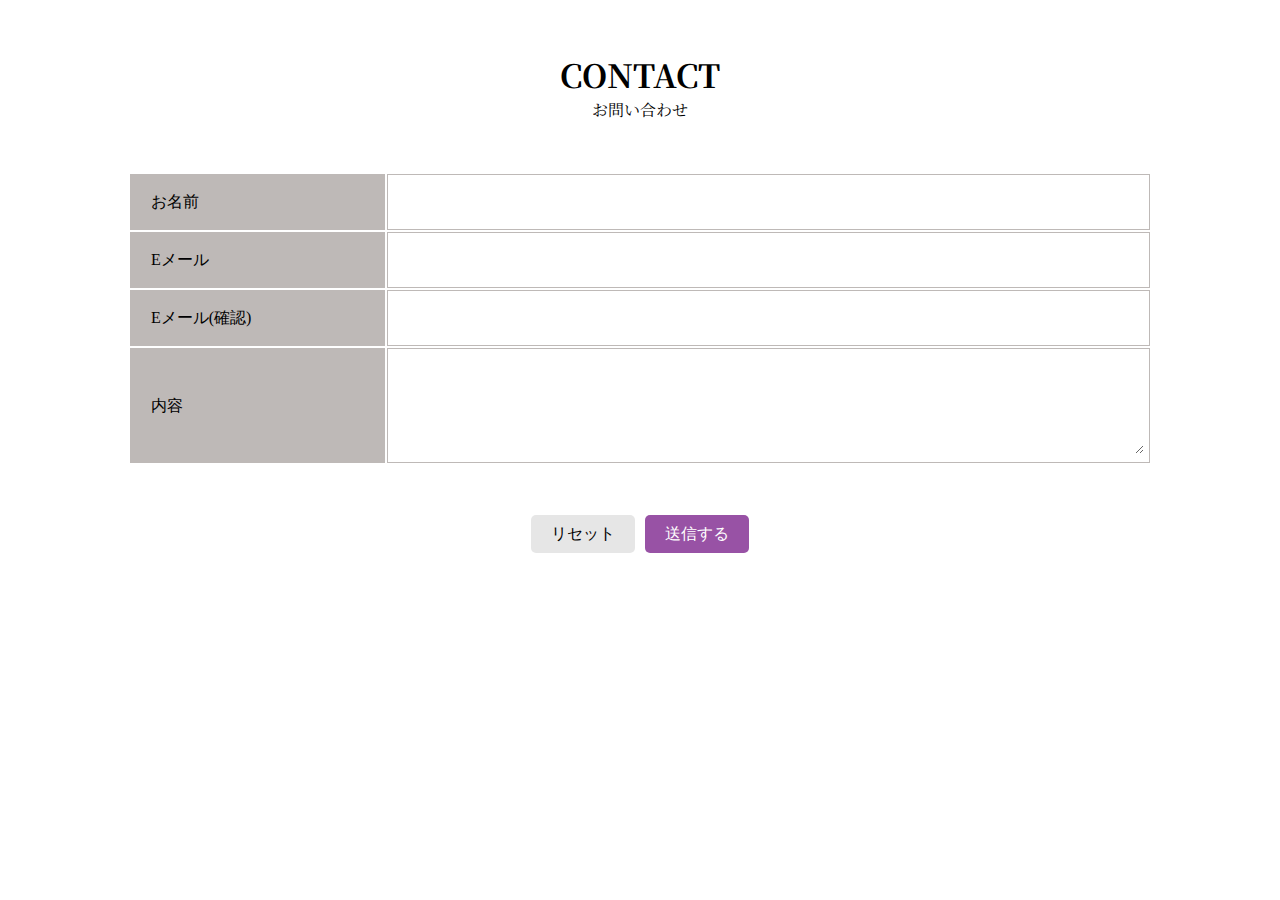
<file: index.html>
<!DOCTYPE html>
<html>
  <head>
    <title>DIC cafe</title>
    <link href="css/normalize.css" rel="stylesheet">
    <link href="css/contact_validation.css" rel="stylesheet">
    <link href="https://fonts.googleapis.com/css2?family=Noto+Serif+JP:wght@400;700&display=swap" rel="stylesheet">
  </head>
  <body>
    <section class="section_inner">
      <div class="section_title">
        <h1>CONTACT</h1>
        <p>お問い合わせ</p>
      </div>
      <form action="#" method="POST" id="form">
        <table class="contact">
          <tr class="contact_line">
            <td class="contact_sign"><label for="name">お名前</label></td>
            <td class="contact_input"><input type="text" name="name" id="name"></td>
          </tr>
          <tr class="contact_line">
            <td class="contact_sign"><label for="email">Eメール</label></td>
            <td class="contact_input"><input type="email" name="email" id="email"></td>
          </tr>
          <tr class="contact_line">
            <td class="contact_sign"><label for="email_confirm">Eメール(確認)</label></td>
            <td class="contact_input"><input type="email" name="email_confirm" id="email_confirm"></td>
          </tr>
          <tr class="contact_content" id="content_field">
            <td class="contact_sign"><label for="content">内容</label></td>
            <td class="contact_input"><textarea name="content" id="content"></textarea></td>
          </tr>
        </table>
        <div class="contact_btn_area">
          <button type="reset" class="contact_btn reset_btn">リセット</button>
          <button type="submit" class="contact_btn submit_btn">送信する</button>
        </div>
      </form>
    </section>
    <script type="text/javascript" src="javascripts/validation.js"></script>
  </body>
</html>
</file>
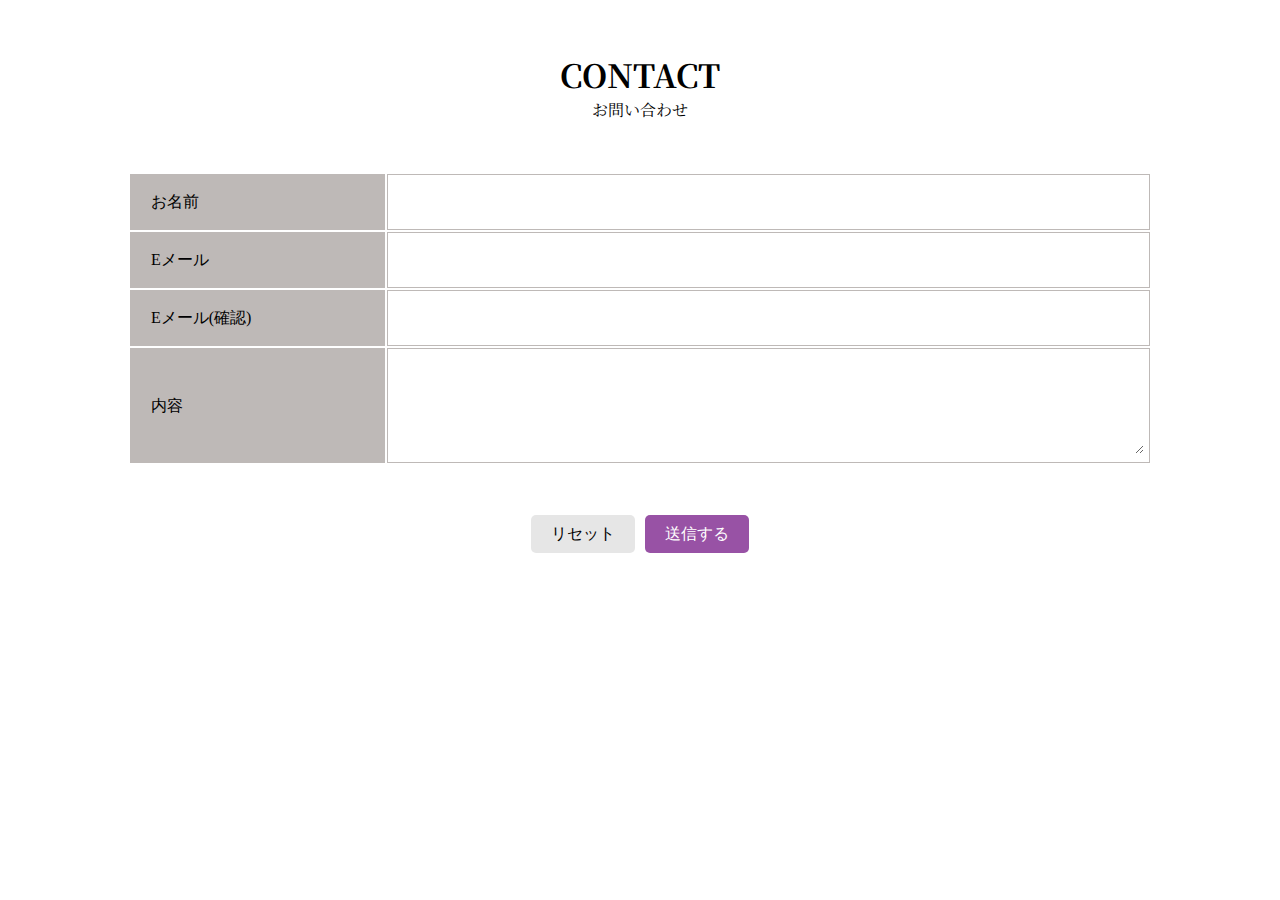
<file: validation.html>
<!DOCTYPE html>
<html>
  <head>
    <title>DIC cafe</title>
    <link href="css/normalize.css" rel="stylesheet">
    <link href="css/contact_validation.css" rel="stylesheet">
    <link href="https://fonts.googleapis.com/css2?family=Noto+Serif+JP:wght@400;700&display=swap" rel="stylesheet">
  </head>
  <body>
    <section class="section_inner">
      <div class="section_title">
        <h1>CONTACT</h1>
        <p>お問い合わせ</p>
      </div>
      <form action="#" method="POST" id="form">
        <table class="contact">
          <tr class="contact_line">
            <td class="contact_sign"><label for="name">お名前</label></td>
            <td class="contact_input"><input type="text" name="name" id="name"></td>
          </tr>
          <tr class="contact_line">
            <td class="contact_sign"><label for="email">Eメール</label></td>
            <td class="contact_input"><input type="email" name="email" id="email"></td>
          </tr>
          <tr class="contact_line">
            <td class="contact_sign"><label for="email_confirm">Eメール(確認)</label></td>
            <td class="contact_input"><input type="email" name="email_confirm" id="email_confirm"></td>
          </tr>
          <tr class="contact_content" id="content_field">
            <td class="contact_sign"><label for="content">内容</label></td>
            <td class="contact_input"><textarea name="content" id="content"></textarea></td>
          </tr>
        </table>
        <div class="contact_btn_area">
          <button type="reset" class="contact_btn reset_btn">リセット</button>
          <button type="submit" class="contact_btn submit_btn">送信する</button>
        </div>
      </form>
    </section>
    <script type="text/javascript" src="javascripts/validation.js"></script>
  </body>
</html>
</file>
<file: css/contact_validation.css>
@charset "utf-8";
.section_inner {
  padding: 50px 10% 30px;
}
.section_title {
  font-family: 'Noto Serif JP', serif;
  text-align: center;
  margin-bottom: 50px;
}
.contact {
  width: 100%;
  margin-bottom: 30px;
}
.contact_line {
  height: 50px;
  line-height: 50px;
}
.contact_sign {
  width: 25%;
  background: #beb9b7;
  border: solid 1px #beb9b7;
  text-align: left;
  padding: 0 20px;
}
.contact_input {
  width: 75%;
  border: solid 1px #beb9b7;
}
.contact_content {
  height: 100px;
}
.contact_input input, select, textarea {
  border: none;
  width: 99%;
}
.contact_input input, select {
  height: 50px;
}
.contact_input textarea {
  height: 100px;
}
.contact_btn_area {
  display: flex;
  justify-content: center;
  padding: 20px 0;
}
.contact_btn {
  padding: 10px 20px;
  border: none;
  border-radius: 5px;
}
.contact_btn + .contact_btn{
  margin-left: 10px;
}
.submit_btn {
  background: #9852a5;
  color: #fff;
}
.reset_btn {
  background: #e6e6e6;
}
.contact_confirm {
  padding: 20px;
  border: solid 1px #beb9b7;
}
.center {
  text-align: center;
}
.bold {
  font-weight: bold;
}
.alert {
  color: #fff;
  padding: 20px;
  background: #d14539;
}
.alert_color {
  color: #d14539;
}
.alert_bg {
  background: rgba(230,169,171,.5);
}
</file>
